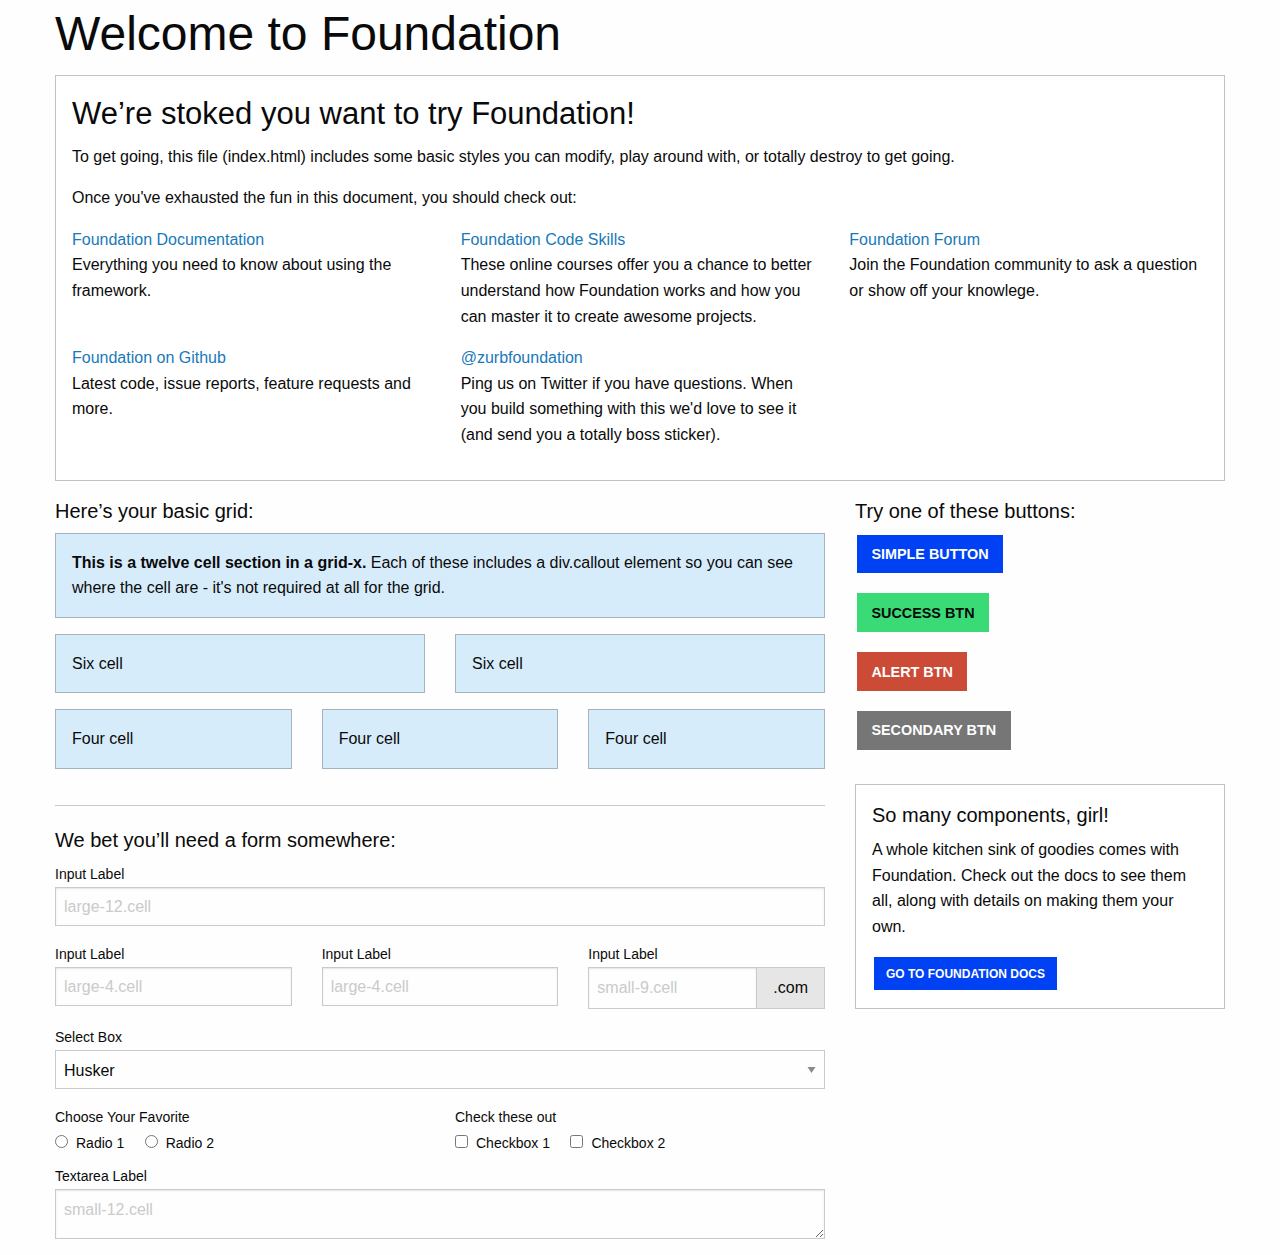
<file: boiler-plate.html>
<!doctype html>
<html class="no-js" lang="en" dir="ltr">
  <head>
    <meta charset="utf-8">
    <meta http-equiv="x-ua-compatible" content="ie=edge">
    <meta name="viewport" content="width=device-width, initial-scale=1.0">
    <title>Jerome de Joya</title>
    <link rel="stylesheet" href="css/foundation.css">
    <link rel="stylesheet" href="css/app.css">
  </head>
  <body>
    <div class="grid-container">
      <div class="grid-x grid-padding-x">
        <div class="large-12 cell">
          <h1>Welcome to Foundation</h1>
        </div>
      </div>

      <div class="grid-x grid-padding-x">
        <div class="large-12 cell">
          <div class="callout">
            <h3>We&rsquo;re stoked you want to try Foundation! </h3>
            <p>To get going, this file (index.html) includes some basic styles you can modify, play around with, or totally destroy to get going.</p>
            <p>Once you've exhausted the fun in this document, you should check out:</p>
            <div class="grid-x grid-padding-x">
              <div class="large-4 medium-4 cell">
                <p><a href="http://foundation.zurb.com/docs">Foundation Documentation</a><br />Everything you need to know about using the framework.</p>
              </div>
              <div class="large-4 medium-4 cell">
                <p><a href="http://zurb.com/university/code-skills">Foundation Code Skills</a><br />These online courses offer you a chance to better understand how Foundation works and how you can master it to create awesome projects.</p>
              </div>
              <div class="large-4 medium-4 cell">
                <p><a href="http://foundation.zurb.com/forum">Foundation Forum</a><br />Join the Foundation community to ask a question or show off your knowlege.</p>
              </div>
            </div>
            <div class="grid-x grid-padding-x">
              <div class="large-4 medium-4 medium-push-2 cell">
                <p><a href="http://github.com/zurb/foundation">Foundation on Github</a><br />Latest code, issue reports, feature requests and more.</p>
              </div>
              <div class="large-4 medium-4 medium-pull-2 cell">
                <p><a href="https://twitter.com/ZURBfoundation">@zurbfoundation</a><br />Ping us on Twitter if you have questions. When you build something with this we'd love to see it (and send you a totally boss sticker).</p>
              </div>
            </div>
          </div>
        </div>
      </div>

      <div class="grid-x grid-padding-x">
        <div class="large-8 medium-8 cell">
          <h5>Here&rsquo;s your basic grid:</h5>
          <!-- Grid Example -->

          <div class="grid-x grid-padding-x">
            <div class="large-12 cell">
              <div class="primary callout">
                <p><strong>This is a twelve cell section in a grid-x.</strong> Each of these includes a div.callout element so you can see where the cell are - it's not required at all for the grid.</p>
              </div>
            </div>
          </div>
          <div class="grid-x grid-padding-x">
            <div class="large-6 medium-6 cell">
              <div class="primary callout">
                <p>Six cell</p>
              </div>
            </div>
            <div class="large-6 medium-6 cell">
              <div class="primary callout">
                <p>Six cell</p>
              </div>
            </div>
          </div>
          <div class="grid-x grid-padding-x">
            <div class="large-4 medium-4 small-4 cell">
              <div class="primary callout">
                <p>Four cell</p>
              </div>
            </div>
            <div class="large-4 medium-4 small-4 cell">
              <div class="primary callout">
                <p>Four cell</p>
              </div>
            </div>
            <div class="large-4 medium-4 small-4 cell">
              <div class="primary callout">
                <p>Four cell</p>
              </div>
            </div>
          </div>

          <hr />

          <h5>We bet you&rsquo;ll need a form somewhere:</h5>
          <form>
            <div class="grid-x grid-padding-x">
              <div class="large-12 cell">
                <label>Input Label</label>
                <input type="text" placeholder="large-12.cell" />
              </div>
            </div>
            <div class="grid-x grid-padding-x">
              <div class="large-4 medium-4 cell">
                <label>Input Label</label>
                <input type="text" placeholder="large-4.cell" />
              </div>
              <div class="large-4 medium-4 cell">
                <label>Input Label</label>
                <input type="text" placeholder="large-4.cell" />
              </div>
              <div class="large-4 medium-4 cell">
                <div class="grid-x">
                  <label>Input Label</label>
                  <div class="input-group">
                    <input type="text" placeholder="small-9.cell" class="input-group-field" />
                    <span class="input-group-label">.com</span>
                  </div>
                </div>
              </div>
            </div>
            <div class="grid-x grid-padding-x">
              <div class="large-12 cell">
                <label>Select Box</label>
                <select>
                  <option value="husker">Husker</option>
                  <option value="starbuck">Starbuck</option>
                  <option value="hotdog">Hot Dog</option>
                  <option value="apollo">Apollo</option>
                </select>
              </div>
            </div>
            <div class="grid-x grid-padding-x">
              <div class="large-6 medium-6 cell">
                <label>Choose Your Favorite</label>
                <input type="radio" name="pokemon" value="Red" id="pokemonRed"><label for="pokemonRed">Radio 1</label>
                <input type="radio" name="pokemon" value="Blue" id="pokemonBlue"><label for="pokemonBlue">Radio 2</label>
              </div>
              <div class="large-6 medium-6 cell">
                <label>Check these out</label>
                <input id="checkbox1" type="checkbox"><label for="checkbox1">Checkbox 1</label>
                <input id="checkbox2" type="checkbox"><label for="checkbox2">Checkbox 2</label>
              </div>
            </div>
            <div class="grid-x grid-padding-x">
              <div class="large-12 cell">
                <label>Textarea Label</label>
                <textarea placeholder="small-12.cell"></textarea>
              </div>
            </div>
          </form>
        </div>
        <div class="large-4 medium-4 cell">
          <h5>Try one of these buttons:</h5>
          <p><a href="#" class="button">Simple Button</a><br/>
          <a href="#" class="success button">Success Btn</a><br/>
          <a href="#" class="alert button">Alert Btn</a><br/>
          <a href="#" class="secondary button">Secondary Btn</a></p>
          <div class="callout">
            <h5>So many components, girl!</h5>
            <p>A whole kitchen sink of goodies comes with Foundation. Check out the docs to see them all, along with details on making them your own.</p>
            <a href="http://foundation.zurb.com/sites/docs/" class="small button">Go to Foundation Docs</a>
          </div>
        </div>
      </div>
    </div>

    <script src="js/vendor/jquery.js"></script>
    <script src="js/vendor/what-input.js"></script>
    <script src="js/vendor/foundation.js"></script>
    <script src="js/app.js"></script>
  </body>
</html>
</file>
<file: css/app.css>
*:focus {
    outline: none;
}

#nav-icon1, #nav-icon2, #nav-icon3, #nav-icon4 {
  width: 60px;
  height: 45px;
  position: relative;
  -webkit-transform: rotate(0deg);
  -moz-transform: rotate(0deg);
  -o-transform: rotate(0deg);
  transform: rotate(0deg);
  -webkit-transition: .5s ease-in-out;
  -moz-transition: .5s ease-in-out;
  -o-transition: .5s ease-in-out;
  transition: .5s ease-in-out;
  cursor: pointer;
}

#nav-icon1 span, #nav-icon3 span, #nav-icon4 span {
  display: block;
  position: absolute;
  height: 9px;
  width: 100%;
  background: white;
  border-radius: 9px;
  opacity: 1;
  left: 0;
  -webkit-transform: rotate(0deg);
  -moz-transform: rotate(0deg);
  -o-transform: rotate(0deg);
  transform: rotate(0deg);
  -webkit-transition: .25s ease-in-out;
  -moz-transition: .25s ease-in-out;
  -o-transition: .25s ease-in-out;
  transition: .25s ease-in-out;
}

#nav-icon1 span:nth-child(1) {
  top: 0px;
}

#nav-icon1 span:nth-child(2) {
  top: 18px;
}

#nav-icon1 span:nth-child(3) {
  top: 36px;
}

#nav-icon1.open span:nth-child(1) {
  top: 18px;
  -webkit-transform: rotate(135deg);
  -moz-transform: rotate(135deg);
  -o-transform: rotate(135deg);
  transform: rotate(135deg);
}

#nav-icon1.open span:nth-child(2) {
  opacity: 0;
  left: -60px;
}

#nav-icon1.open span:nth-child(3) {
  top: 18px;
  -webkit-transform: rotate(-135deg);
  -moz-transform: rotate(-135deg);
  -o-transform: rotate(-135deg);
  transform: rotate(-135deg);
}

.button { font-weight: bold; text-transform: uppercase; border: 2px solid white; }

.main-navigation { position: absolute; padding-top: 100px; width: 100%; z-index: 1; }
.main-navigation .menu { height: 41px; margin-top: 17px; }
.main-navigation .menu li a { color: white; font-weight: bold; text-transform: uppercase; }

.main-navigation .show-for-medium li a span::after {
    content: '';
    display: block;
    width: 0;

    margin-top: 3px;

    height: 2px;
    background: white;
    transition: width .3s;
}

.main-navigation .show-for-medium li a span:hover::after {
    width: 100%;
    //transition: width .3s;
}

.main-navigation .menu .button { padding: 0 30px; margin: 0 0 1px 0; }
.main-navigation .is-dropdown-submenu-parent a { padding-right: 0px !important; }
.main-navigation .is-dropdown-submenu-parent a:after { display: none !important; }
.main-navigation .is-dropdown-submenu-parent a span { color: white; }
.main-navigation .is-dropdown-submenu-parent a span:hover { color: white !important; border: none !important; }
.main-navigation .is-dropdown-submenu { background: none; margin-top: 0px !important; border: none; }
.main-navigation .is-accordion-submenu-parent a:after { display: none !important; }
.main-navigation .is-accordion-submenu-parent a span { border: none !important; }
.main-navigation .is-accordion-submenu-parent li .contact { color: #0041F4 !important; }

.hero { 
	background: #f4af00; /* Old browsers */
	background: -moz-linear-gradient(45deg, #f4af00 43%, #f6c54a 57%); /* FF3.6-15 */
	background: -webkit-linear-gradient(45deg, #f4af00 43%,#f6c54a 57%); /* Chrome10-25,Safari5.1-6 */
	background: linear-gradient(45deg, #f4af00 43%,#f6c54a 57%); /* W3C, IE10+, FF16+, Chrome26+, Opera12+, Safari7+ */
	filter: progid:DXImageTransform.Microsoft.gradient( startColorstr='#f4af00', endColorstr='#f6c54a',GradientType=1 ); /* IE6-9 fallback on horizontal gradient */

	padding-top: 230px; height: 60vh; width: 100%; top: 0px; }

.hero h1 { color: white; font-weight: 700; }
.hero p { color: white; }
.hero .contact { background: rgba(255, 255, 255, 0.1) url(../assets/images/icon.paper-plane.svg) no-repeat right 13px center; padding-right: 3rem; margin-left: 10px; }

.content-container { background: white; padding-bottom: 0px; margin-top: -10vh; box-shadow: 25px 50px 70px -50px rgba(0, 0, 0, 0.24); }
.content-container h2 { font-weight: bold; text-transform: uppercase; margin-bottom: 30px; }
.content-container h3 { text-transform: uppercase; }
.content-container section { text-align: center; padding: 100px 30px; }
.content-container .testimonial-block { padding: 50px 30px; text-align: center; }
.content-container .testimonial-block .cell { position: relative; }
.content-container .testimonial-block .cell:after { content:""; opacity: 0.1; position: absolute; background: url(../assets/images/icon.quote.svg) no-repeat center 0px; background-size: 15%; width: -webkit-fill-available; height: 100%; top: 0px; left: 0px; }
.content-container .testimonial-block .cell blockquote { position: relative; font-size: 1.1rem; padding: 1.5rem; margin-bottom: 50px; border: 1px solid #eee; box-shadow: -15px 15px 0px 0px #f4af00; }
.content-container .testimonial-block .cell blockquote:after{ content: ""; position: absolute; bottom: -30px;
width: 0;
height: 0;
border-style: solid;
border-width: 15px 15px 0 15px;
border-color: #f4af00 transparent transparent transparent;
}

.hero-home { height: 87vh; }

.content-container .testimonial-block .cell cite { color: #f4af00; font-size: 1.2rem; font-weight: bold; font-style: normal; text-transform: uppercase; }
#home .services { background: url(../assets/images/bg.svg) no-repeat bottom -5rem center; background-size: 113%; padding-bottom: 0px;  }
#home .services .callout { background-color: white !important; text-align: left; padding: 21px 21px 0px; height: 300px; border: 1px solid #eee; box-shadow: -15px 15px 0px 0px #19F6AA; }
#home .services .callout h3 { color: #19F6AA; font-size: 1.5rem; }
#home .services .branding:after { content:""; opacity: 0.1; position: absolute; background: url(../assets/images/icon.thumb-print.svg) no-repeat center center; background-size: 78%; width: -webkit-fill-available; height: 100%; top: 0px; left: 0px; }
#home .services .strategy:after { content:""; opacity: 0.1; position: absolute; background: url(../assets/images/icon.chess-piece.svg) no-repeat center center; background-size: 78%; width: -webkit-fill-available; height: 100%; top: 0px; left: 0px; }
#home .services .design:after { content:""; opacity: 0.1; position: absolute; background: url(../assets/images/icon.ruler-pencil.svg) no-repeat center center; background-size: 78%; width: -webkit-fill-available; height: 100%; top: 0px; left: 0px; }
#home .services .development:after { content:""; opacity: 0.1; position: absolute; background: url(../assets/images/icon.code-fork.svg) no-repeat center center; background-size: 78%; width: -webkit-fill-available; height: 100%; top: 0px; left: 0px; }

#home .exp { background: #f4af00; padding-top: 50px; padding-bottom: 50px; }
#home .exp .lead { color: white; font-weight: bold; text-transform: uppercase; }

#home .featured { padding-left: 0px; padding-right: 0px; padding-bottom: 0px; }
#home .featured h3 { font-size: 1.5rem; margin-top: 78px; }
#home .featured article { padding: 100px 0; border-bottom: 1px solid #eee; }
#home .featured article p { text-align: left; }
#home .featured article img { border: 1px solid #eee; }

#home .featured .mentions:before { content: "Worked With During"; display: table; font-weight: bold; text-transform: uppercase; width: 100%; }
#home .featured .mentions { display: table; position: relative; margin: 21px auto 0; }
#home .featured .mentions li { float: left; }
#home .featured .mentions li img { border: none; }
#home .featured .pupbox { padding: 0px; border: none; }
#home .featured .pupbox .pupboxes { background: url(../assets/images/projects/pupbox/illustration.pupboxes.png) no-repeat center right -50px; background-attachment: fixed; height: 500px; }
#home .featured .redweek { background: url(../assets/images/projects/redweek/logo-stamp.redweek.png) no-repeat left 13rem center; background-size: 500px; background-attachment: fixed; padding-right: 0px !important; margin-top: 15px; border-top: 1px solid #eee; }
#home .featured .mission-wine-company { padding-bottom: 0px; }
#home .featured .mission-wine-company .wines { background: url(../assets/images/projects/mission-wine-company/wines.bg.png) no-repeat bottom center; background-size: 70%; background-attachment: fixed; border-top: 1px solid #eee; }
#home .featured .mission-wine-company .wines .wines-front { background: url(../assets/images/projects/mission-wine-company/wines.png) no-repeat bottom center; background-size: 27%; background-attachment: fixed; padding-bottom: 178px; border-top: 1px solid #eee; }

#home .clients { background: #f4af00; padding-top: 50px; padding-bottom: 50px; }
#home .clients .lead { color: white; font-weight: bold; text-transform: uppercase; }

#home .about { background: url(../assets/images/illustration.designer-desk.svg) no-repeat bottom -30px right -50px; background-size: 70%; text-align: left; padding-bottom: 50px; }
#home .about .button { background: #0041F4 url(../assets/images/icon.paper-plane.svg) no-repeat center right 15px; padding-right: 3rem; }

#projects .content-container section { padding: 30px; }
#projects .content-container section h2 { margin-bottom: 0px; }
#projects .tabs-title { font-family: 'Open Sans Condensed', sans-serif; text-transform: uppercase; }
#projects .tabs-title a { font-size: 1rem; }
#projects .tabs-content { border: none; }
#projects .tabs-content .tabs-panel { text-align: left; padding-top: 0px; }
#projects .tabs-content .tabs-panel .button-group { margin-bottom: 50px; }
#projects .tabs-content .tabs-panel .button-group a { width: 10rem; border: 2px solid #0041F4; }
#projects .tabs-content .tabs-panel .button-group a:first-child { background-color: rgba(255, 255, 255, 0); color: #0041F4; }

footer { position: relative; background: #0041F4; padding-top: 197px; padding-bottom: 21px; margin-top: -178px; z-index: -1; }
footer small { color: white; }

/* Small */
@media screen and (max-width: 39.9375em) {
	.main-navigation .menu { background: none !important; margin-top: 0px; height: inherit; }
  .content-container section { padding-left: 10px; padding-right: 10px;}
  .content-container .testimonial-block { padding-left: 10px; padding-right: 10px; }
  #home .services .callout { height: 178px; }

  #home .featured .pupbox .pupboxes { background: none; }

  #home .about { background: url(../assets/images/illustration.designer-desk.svg) no-repeat right bottom -17px; background-size: 115%; }
}

/* Medium Down */
@media screen and (max-width: 63.9375em) {
	.main-navigation { padding-top: 30px; }
	.hero { padding-top: 130px; height: 500px; }

  .content-container section{ padding: 50px 0; }

	#home .services { background-position: bottom 0rem center; }
  #home .services .callout { margin-bottom: 50px; }
	#home .services .branding { background-position: center 10rem; }

  #home .exp { padding-top: 30px; padding-bottom: 30px; }
  #home .exp img { margin: 0 0 30px; }

  #home .featured div { background: none !important; }
  #home .featured .redweek { background: none; }
  #home .featured .mission-wine-company .wines .wines-front { display: none; }

  #home .clients { padding-bottom: 10px; }
  #home .clients img { margin-bottom: 30px; }

  #home .about { padding-bottom: 178px; }

}

/* Medium only */
@media screen and (min-width: 40em) and (max-width: 63.9375em) {
  #home .about { background-size: 80%; background-position: right -30px bottom -30px; }
}

/* Medium Up */
@media screen and (min-width: 64em) {
}

/* xLarge Up */
@media only screen and (min-width: 90.063em) {
  .hero-home { height: 90vh; }
  #home .featured .pupbox .pupboxes { background-position: center right 100px;}
  #home .featured .redweek { background-position: left 21rem center; }
}

/* xxLarge Up */
@media only screen and (min-width: 120.063em) { 
  .hero-home { height: 70vh; }
   #home .featured .pupbox .pupboxes { background-position: center right 300px;}
   #home .featured .redweek { background-position: left 33rem center; }  
   #home .featured .mission-wine-company .wines { background-size: 50%; }
   #home .featured .mission-wine-company .wines .wines-front { background-size: 19%;  }

}
</file>
